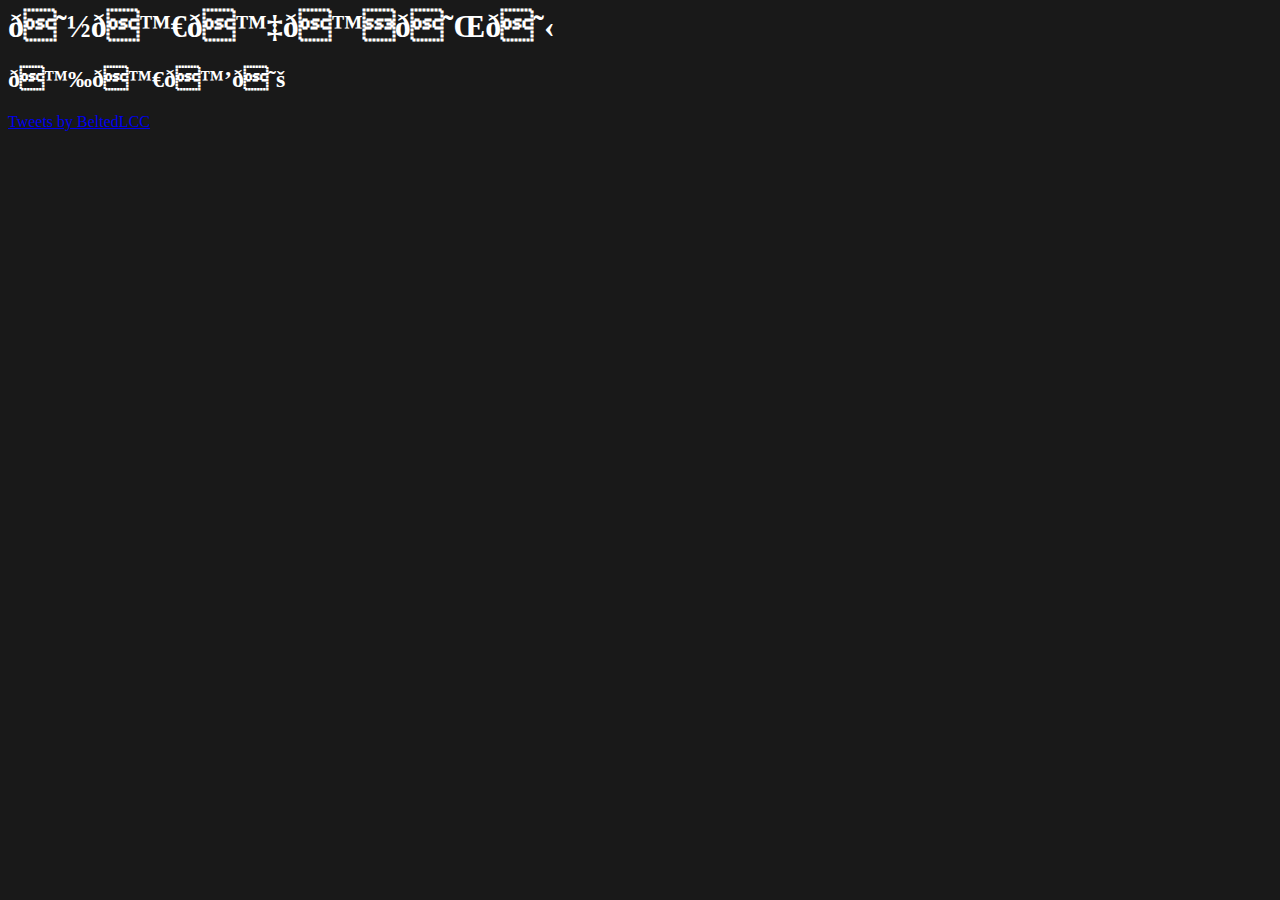
<file: home/News/index.html>
<html>
  <head>
    <title>Belted</title>
    <link href="css/style.css" rel="stylesheet" type="text/cxx">
  </head>
  <body>
    <body bgcolor="#191919" text="white">
    <h1>𝘽𝙀𝙇𝙏𝘌𝘋</h1>
    <h2>𝙉𝙀𝙒𝘚</h2>
      <a class="twitter-timeline" data-width="400" data-height="800" data-theme="dark" data-link-color="#AA00FF" href="https://twitter.com/BeltedLCC?ref_src=twsrc%5Etfw">Tweets by BeltedLCC</a> <script async src="https://platform.twitter.com/widgets.js" charset="utf-8"></script>
  </body>
</html>
</file>
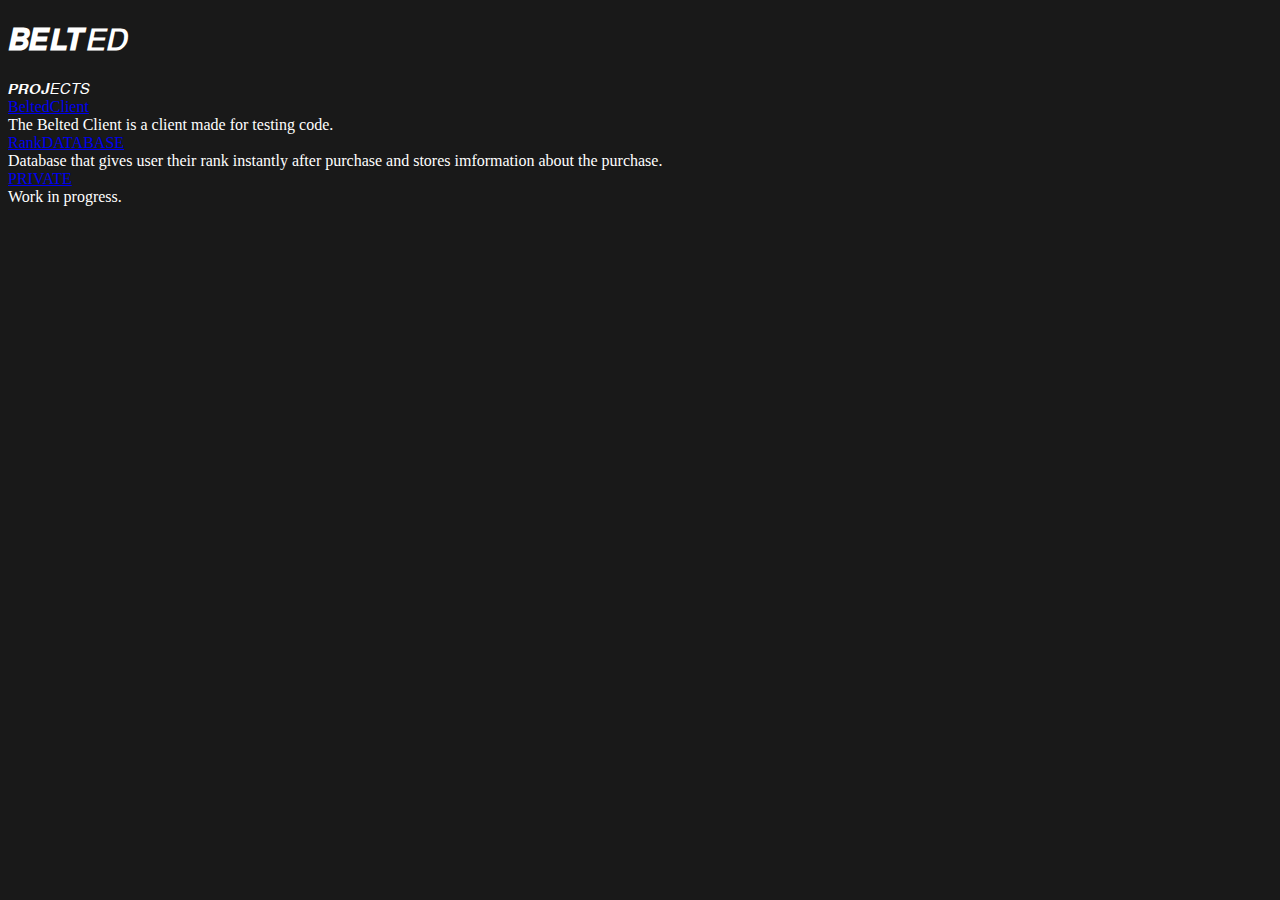
<file: home/Projects/index.html>
<!DOCTYPE html>
<html>
  <head>
    <title>Belted</title>
    <link href="style.css" rel="stylesheet" style="text/css">
  </head>
  <body bgcolor="#191919" text="white">
    <h1>𝘽𝙀𝙇𝙏𝘌𝘋</h1>
      <div class="container">
<div class="text-center title">
𝙋𝙍𝙊𝙅𝘌𝘊𝘛𝘚
</div>
<div class="proj-grid">
<div class="proj-grid-item">
<div>
<div class="proj-grid-title text-center"><a href="BeltedClient/index.html">BeltedClient</a></div>
The Belted Client is a client made for testing code.
</div>
</div>
<div class="proj-grid-item">
<div>
<div class="proj-grid-title text-center"><a href="RankDATABASE/index.html.">RankDATABASE</a></div>
Database that gives user their rank instantly after purchase and stores imformation about the purchase.
</div>
</div>
<div class="proj-grid-item">
<div>
<div class="proj-grid-title text-center"><a href="PRIVATE/index.html">PRIVATE</a></div>
Work in progress.
</div>
</div>
</div>
</div>
</file>
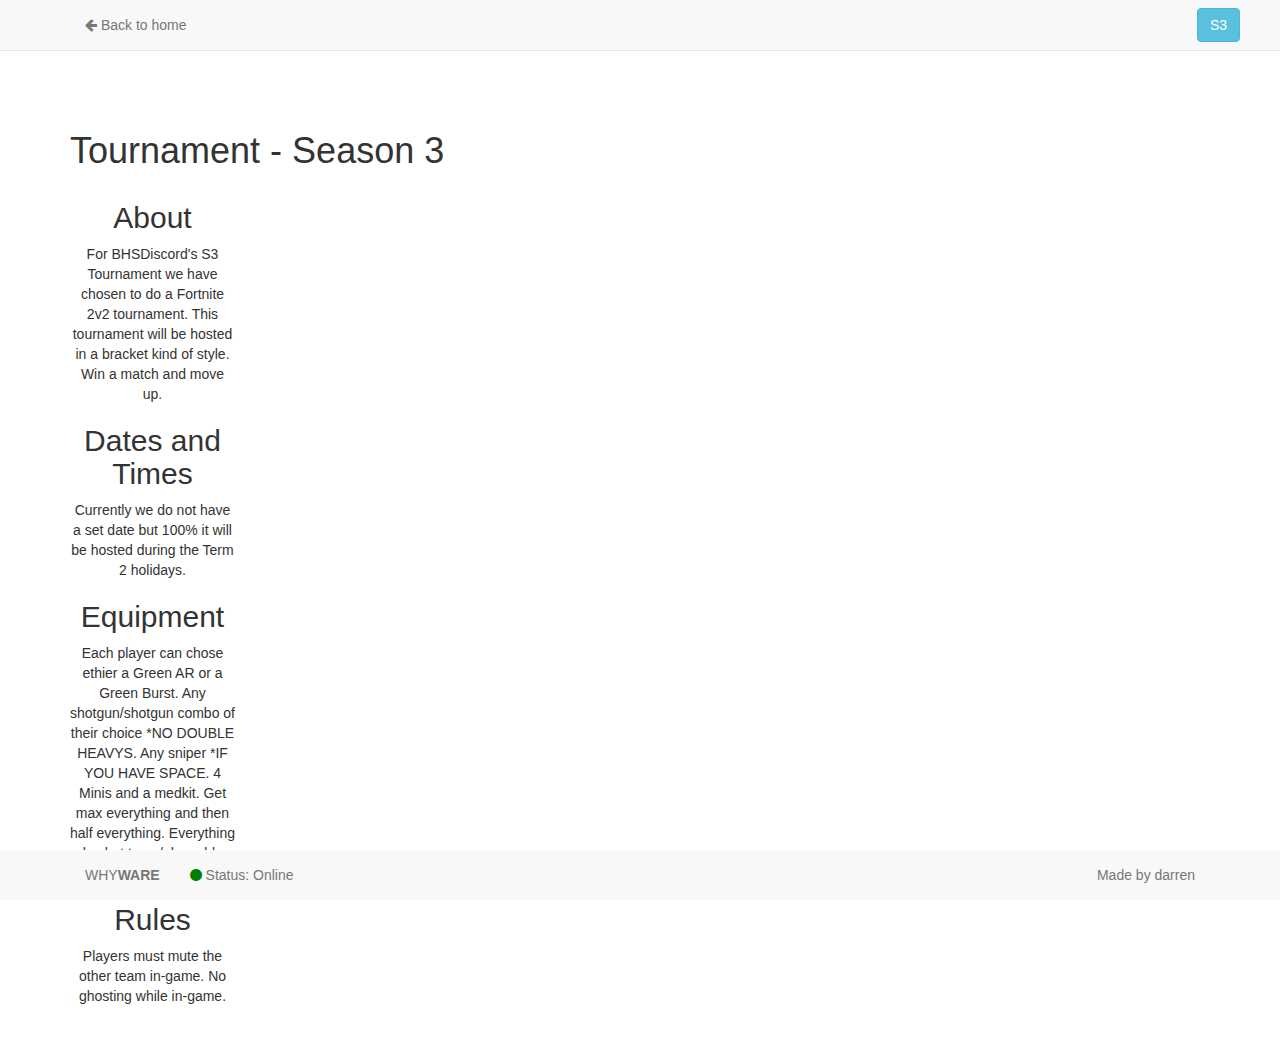
<file: home/Roster/index.html>
<!DOCTYPE html>
<html lang="en">

<head>
    <title>Whyware - Tournaments</title>

    <meta charset="utf-8">
    <meta http-equiv="X-UA-Compatible" content="IE=edge">
    <meta name="viewport" content="width=device-width, initial-scale=1">

    <link href="https://fonts.googleapis.com/css?family=Lato:100,300,400,700,900" rel="stylesheet" type="text/css">
    <link href="https://fonts.googleapis.com/css?family=Open+Sans:400,600,300,700" rel='stylesheet' type='text/css'>

    <link href="https://maxcdn.bootstrapcdn.com/bootstrap/3.3.4/css/bootstrap.min.css" rel="stylesheet">
    <link href="https://maxcdn.bootstrapcdn.com/font-awesome/4.3.0/css/font-awesome.min.css" rel="stylesheet">
</head>

<!-- Navbar Start -->

<body>
    <div class="navbar-wrapper">
            <div class="navbar navbar-default navbar-static-top" role="navigation">
                <div class="container">
                    <div class="navbar-collapse collapse">
                        <ul class="nav navbar-nav">
                            <li><a href="https://whyware.github.io/-/"><i class="fa fa-arrow-left"></i> Back to home</a>
                            </li>
                        </ul>
                        <ul class="nav navbar-nav navbar-right">
                            <a class="btn btn-info navbar-btn navbar-right hidden-sm hidden-xs">S3</a>
                        </ul>
                    </div>
                </div>
            </div>
    </div>
    <br>
    <br>

    <div id="staff" class="section">
        <div class="container">

                <!-- OWNER START -->
            <div class="staffRow" id="staffOwners">
                <h1>Tournament - Season 3</h1>
                <div class="row staffRowRow">
                    
    
        <div class="col-md-2">
        <center>
        <h2>About</h2><p>For BHSDiscord's S3 Tournament we have chosen to do a Fortnite 2v2 tournament.
		This tournament will be hosted in a bracket kind of style. Win a match and move up.</p>
        <h2>Dates and Times</h2><p>Currently we do not have a set date but 100% it will be hosted during the Term 2 holidays.</p>
	<h2>Equipment</h2><p>Each player can chose ethier a Green AR or a Green Burst. 
		Any shotgun/shotgun combo of their choice *NO DOUBLE HEAVYS. 
		Any sniper *IF YOU HAVE SPACE. 
		4 Minis and a medkit.
		Get max everything and then half everything. 
		Everything else but traps/placeables and forbidded.</p>
	<h2>Rules</h2><p>Players must mute the other team in-game. 
		No ghosting while in-game.</p></center>
        </a>
        </div>
    
    </div>
   </div>
    <div class="footer navbar-default navbar-fixed-bottom" style="margin-top: 500px;">
        <div id="footer-overlay"></div>
        <div class="container">
            <p class="navbar-text pull-left">WHY<strong>WARE</strong></p>
			<p class="navbar-text pull-right">Made by darren<strong></strong></p>
			<p class="navbar-text pull-center"><i class="fa fa-circle" style="color:green"></i>&nbsp;Status: Online <span class="bold">
	</div>
        </div>
    </div>
			</br>
                <!-- OWNER END -->
				
                 
        </div>
    </div>
	</br>

<script src="https://code.jquery.com/jquery-1.11.2.min.js" type="text/javascript">
</script>
<script src="https://maxcdn.bootstrapcdn.com/bootstrap/3.3.4/js/bootstrap.min.js" type="text/javascript">
</script>
</body>

</html>
</file>
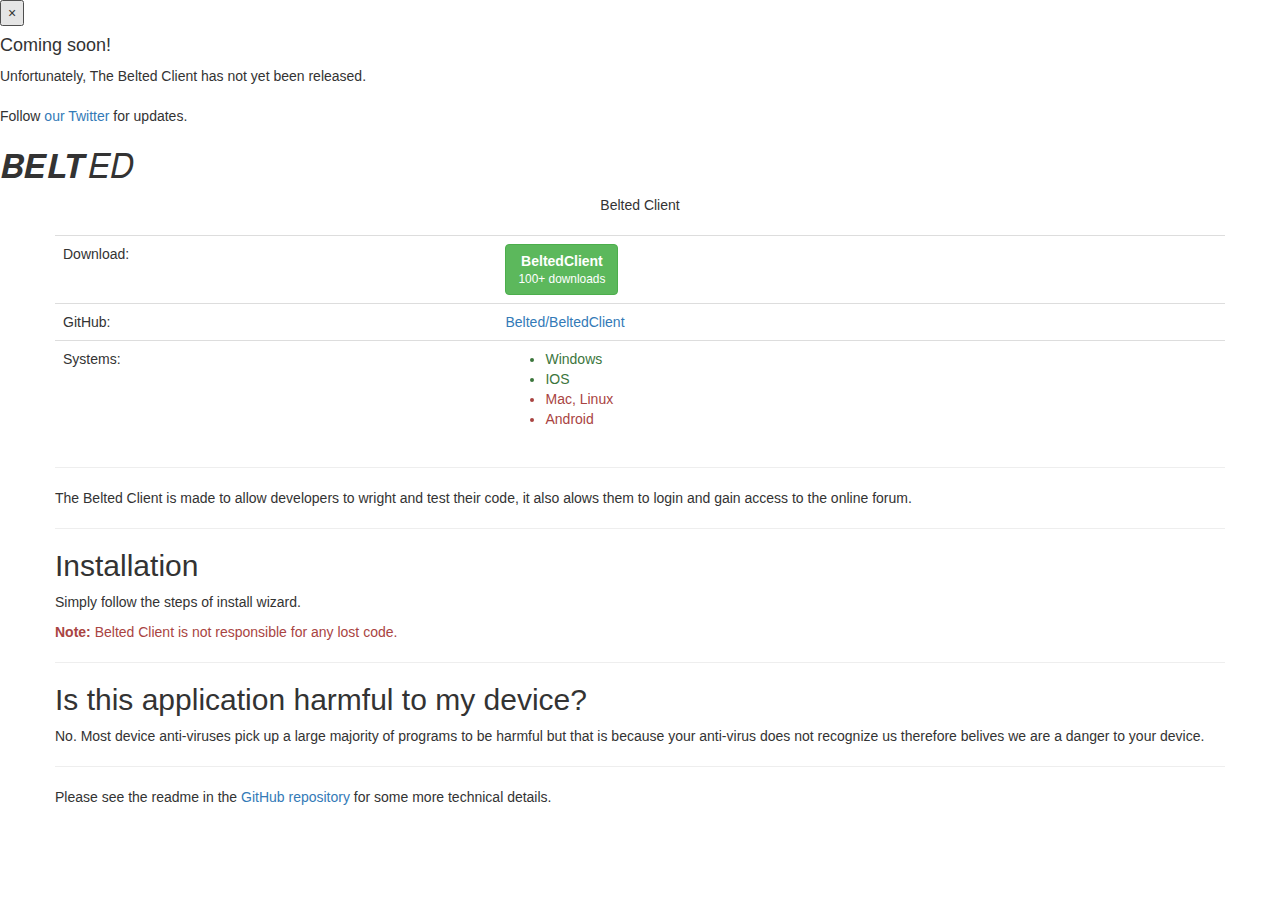
<file: home/Projects/BeltedClient/index.html>
<!DOCTYPE html>
<head>
  <title>Belted</title>
   <link href="style.css" rel="stylesheet" type="text/css">
</head>
<body>
  <body bgcolor="#191919" text="white">
    <div id="myModal" class="modal fade in" style="display: block;">
<div class="modal-dialog">
<div class="modal-content">
<div class="modal-header">
<button type="button" class="close" data-dismiss="modal" aria-hidden="true">×</button>
<h4 class="modal-title">Coming soon!</h4>
</div>
<div class="modal-body">
 <p>Unfortunately, The Belted Client has not yet been released. <br><br>Follow <a href="https://twitter.com/beltedlcc" target="_new">our Twitter</a> for updates.</p>
</div>
</div>
</div>
</div>
      <h1>𝘽𝙀𝙇𝙏𝘌𝘋</h1>
    <body data-gr-c-s-loaded="true">
<div class="bc-container">
<div class="container">
</div>
</div>
<div class="container">
<div class="text-center">
<div class="title">Belted Client</div>
</div>
<br>
<div class="row">
<div class="col-md-5 col-md-push-7 col-lg-4 col-lg-push-8 mods-sidebar-container">
<table class="table mods-sidebar">
<tbody><tr>
<td>Download:</td>
<td>
<a class="btn btn-success btn-subscribe-modal" href="mediafirelinkNOTE:DARRENHASNOTFINSIHEDCLIENTYETLOL">
<i class="fa fa-download"></i>
<b>BeltedClient</b>
<div class="small" data-download-count="unfished">100+ downloads</div>
</a>
</td>
</tr>
<tr>
<td>GitHub:</td>
<td>
<a href="https://github.com/Belted/BeltedClient">
Belted/BeltedClient
</a>
</td>
</tr>
<tr>
<td>Systems:</td>
<td>
<ul class="plain-list">
<li class="text-success">
<i class="fa fa-check fa-fw"></i> Windows
</li>
<li class="text-success">
<i class="fa fa-check fa-fw"></i> IOS
</li>
<li class="text-danger">
<i class="fa fa-times fa-fw"></i> Mac, Linux 
<i class="fa fa-question-circle text-muted" data-toggle="tooltip" title="" data-original-title="Not Supported"></i>
</li>
<li class="text-danger">
<i class="fa fa-times fa-fw"></i> Android
<i class="fa fa-question-circle text-muted" data-toggle="tooltip" title="Not Supported"></i>
</li>
</ul>
</td>
</tr>
</tbody></table>
</div>
<div class="col-md-7 col-md-pull-5 col-lg-8 col-lg-pull-4">
<hr class="hidden-md hidden-lg">
<p>
The Belted Client is made to allow developers to wright and test their code, it also alows them 
 to login and gain access to the online forum.
</p>
<hr>
<h2>Installation</h2>
<p>
Simply follow the steps of install wizard.
</p>
<p class="text-danger">
<i class="fa fa-warning"></i> <strong>Note:</strong> Belted Client is not responsible for any lost code.
</p>
<hr>
<h2>Is this application harmful to my device?</h2>
<p>
No. Most device anti-viruses pick up a large majority of programs to be harmful but that is
  because your anti-virus does not recognize us therefore belives we are a danger to your device.
</p>
<hr>
<p>
Please see the readme in the
<a href="https://github.com/Belted/BeltedClient">GitHub repository</a> for some more technical details.
</p>
</div>
  </html
</file>
<file: home/Projects/style.css>

</file>
<file: home/Projects/BeltedClient/style.css>
html {
    font-family: sans-serif;
    -webkit-text-size-adjust: 100%;
    -ms-text-size-adjust: 100%
}

body {
    margin: 0
}

article,aside,details,figcaption,figure,footer,header,hgroup,main,menu,nav,section,summary {
    display: block
}

audio,canvas,progress,video {
    display: inline-block;
    vertical-align: baseline
}

audio:not([controls]) {
    display: none;
    height: 0
}

[hidden],template {
    display: none
}

a {
    background-color: transparent
}

a:active,a:hover {
    outline: 0
}

abbr[title] {
    border-bottom: 1px dotted
}

b,strong {
    font-weight: bold
}

dfn {
    font-style: italic
}

h1 {
    margin: .67em 0;
    font-size: 2em
}

mark {
    color: #000;
    background: #ff0
}

small {
    font-size: 80%
}

sub,sup {
    position: relative;
    font-size: 75%;
    line-height: 0;
    vertical-align: baseline
}

sup {
    top: -.5em
}

sub {
    bottom: -.25em
}

img {
    border: 0
}

svg:not(:root) {
    overflow: hidden
}

figure {
    margin: 1em 40px
}

hr {
    height: 0;
    -webkit-box-sizing: content-box;
    -moz-box-sizing: content-box;
    box-sizing: content-box
}

pre {
    overflow: auto
}

code,kbd,pre,samp {
    font-family: monospace,monospace;
    font-size: 1em
}

button,input,optgroup,select,textarea {
    margin: 0;
    font: inherit;
    color: inherit
}

button {
    overflow: visible
}

button,select {
    text-transform: none
}

button,html input[type="button"],input[type="reset"],input[type="submit"] {
    -webkit-appearance: button;
    cursor: pointer
}

button[disabled],html input[disabled] {
    cursor: default
}

button::-moz-focus-inner,input::-moz-focus-inner {
    padding: 0;
    border: 0
}

input {
    line-height: normal
}

input[type="checkbox"],input[type="radio"] {
    -webkit-box-sizing: border-box;
    -moz-box-sizing: border-box;
    box-sizing: border-box;
    padding: 0
}

input[type="number"]::-webkit-inner-spin-button,input[type="number"]::-webkit-outer-spin-button {
    height: auto
}

input[type="search"] {
    -webkit-box-sizing: content-box;
    -moz-box-sizing: content-box;
    box-sizing: content-box;
    -webkit-appearance: textfield
}

input[type="search"]::-webkit-search-cancel-button,input[type="search"]::-webkit-search-decoration {
    -webkit-appearance: none
}

fieldset {
    padding: .35em .625em .75em;
    margin: 0 2px;
    border: 1px solid #c0c0c0
}

legend {
    padding: 0;
    border: 0
}

textarea {
    overflow: auto
}

optgroup {
    font-weight: bold
}

table {
    border-spacing: 0;
    border-collapse: collapse
}

td,th {
    padding: 0
}

@media print {
    *,*:before,*:after {
        color: #000!important;
        text-shadow: none!important;
        background: transparent!important;
        -webkit-box-shadow: none!important;
        box-shadow: none!important
    }

    a,a:visited {
        text-decoration: underline
    }

    a[href]:after {
        content: " (" attr(href) ")"
    }

    abbr[title]:after {
        content: " (" attr(title) ")"
    }

    a[href^="#"]:after,a[href^="javascript:"]:after {
        content: ""
    }

    pre,blockquote {
        border: 1px solid #999;
        page-break-inside: avoid
    }

    thead {
        display: table-header-group
    }

    tr,img {
        page-break-inside: avoid
    }

    img {
        max-width: 100%!important
    }

    p,h2,h3 {
        orphans: 3;
        widows: 3
    }

    h2,h3 {
        page-break-after: avoid
    }

    .navbar {
        display: none
    }

    .btn>.caret,.dropup>.btn>.caret {
        border-top-color: #000!important
    }

    .label {
        border: 1px solid #000
    }

    .table {
        border-collapse: collapse!important
    }

    .table td,.table th {
        background-color: #fff!important
    }

    .table-bordered th,.table-bordered td {
        border: 1px solid #ddd!important
    }
}

@font-face {
    font-family: 'Glyphicons Halflings';
    src: url("../fonts/glyphicons-halflings-regular.f4769f9bdb74.eot");
    src: url("../fonts/glyphicons-halflings-regular.f4769f9bdb74.eot?#iefix") format('embedded-opentype'),url("../fonts/glyphicons-halflings-regular.448c34a56d69.woff2") format('woff2'),url("../fonts/glyphicons-halflings-regular.fa2772327f55.woff") format('woff'),url("../fonts/glyphicons-halflings-regular.e18bbf611f2a.ttf") format('truetype'),url("../fonts/glyphicons-halflings-regular.89889688147b.svg#glyphicons_halflingsregular") format('svg')
}

* {
    -webkit-box-sizing: border-box;
    -moz-box-sizing: border-box;
    box-sizing: border-box
}

*:before,*:after {
    -webkit-box-sizing: border-box;
    -moz-box-sizing: border-box;
    box-sizing: border-box
}

html {
    font-size: 10px;
    -webkit-tap-highlight-color: rgba(0,0,0,0)
}

body {
    font-family: "Helvetica Neue",Helvetica,Arial,sans-serif;
    font-size: 14px;
    line-height: 1.42857143;
    color: #333;
    background-color: #fff
}

input,button,select,textarea {
    font-family: inherit;
    font-size: inherit;
    line-height: inherit
}

a {
    color: #337ab7;
    text-decoration: none
}

a:hover,a:focus {
    color: #23527c;
    text-decoration: underline
}

a:focus {
    outline: 5px auto -webkit-focus-ring-color;
    outline-offset: -2px
}

figure {
    margin: 0
}

img {
    vertical-align: middle
}

.img-responsive,.thumbnail>img,.thumbnail a>img,.carousel-inner>.item>img,.carousel-inner>.item>a>img {
    display: block;
    max-width: 100%;
    height: auto
}

.img-rounded {
    border-radius: 6px
}

.img-thumbnail {
    display: inline-block;
    max-width: 100%;
    height: auto;
    padding: 4px;
    line-height: 1.42857143;
    background-color: #fff;
    border: 1px solid #ddd;
    border-radius: 4px;
    -webkit-transition: all .2s ease-in-out;
    -o-transition: all .2s ease-in-out;
    transition: all .2s ease-in-out
}

.img-circle {
    border-radius: 50%
}

hr {
    margin-top: 20px;
    margin-bottom: 20px;
    border: 0;
    border-top: 1px solid #eee
}

.sr-only {
    position: absolute;
    width: 1px;
    height: 1px;
    padding: 0;
    margin: -1px;
    overflow: hidden;
    clip: rect(0,0,0,0);
    border: 0
}

.sr-only-focusable:active,.sr-only-focusable:focus {
    position: static;
    width: auto;
    height: auto;
    margin: 0;
    overflow: visible;
    clip: auto
}

[role="button"] {
    cursor: pointer
}

h1,h2,h3,h4,h5,h6,.h1,.h2,.h3,.h4,.h5,.h6 {
    font-family: inherit;
    font-weight: 500;
    line-height: 1.1;
    color: inherit
}

h1 small,h2 small,h3 small,h4 small,h5 small,h6 small,.h1 small,.h2 small,.h3 small,.h4 small,.h5 small,.h6 small,h1 .small,h2 .small,h3 .small,h4 .small,h5 .small,h6 .small,.h1 .small,.h2 .small,.h3 .small,.h4 .small,.h5 .small,.h6 .small {
    font-weight: normal;
    line-height: 1;
    color: #777
}

h1,.h1,h2,.h2,h3,.h3 {
    margin-top: 20px;
    margin-bottom: 10px
}

h1 small,.h1 small,h2 small,.h2 small,h3 small,.h3 small,h1 .small,.h1 .small,h2 .small,.h2 .small,h3 .small,.h3 .small {
    font-size: 65%
}

h4,.h4,h5,.h5,h6,.h6 {
    margin-top: 10px;
    margin-bottom: 10px
}

h4 small,.h4 small,h5 small,.h5 small,h6 small,.h6 small,h4 .small,.h4 .small,h5 .small,.h5 .small,h6 .small,.h6 .small {
    font-size: 75%
}

h1,.h1 {
    font-size: 36px
}

h2,.h2 {
    font-size: 30px
}

h3,.h3 {
    font-size: 24px
}

h4,.h4 {
    font-size: 18px
}

h5,.h5 {
    font-size: 14px
}

h6,.h6 {
    font-size: 12px
}

p {
    margin: 0 0 10px
}

.lead {
    margin-bottom: 20px;
    font-size: 16px;
    font-weight: 300;
    line-height: 1.4
}

@media(min-width: 768px) {
    .lead {
        font-size:21px
    }
}

small,.small {
    font-size: 85%
}

mark,.mark {
    padding: .2em;
    background-color: #fcf8e3
}

.text-left {
    text-align: left
}

.text-right {
    text-align: right
}

.text-center {
    text-align: center
}

.text-justify {
    text-align: justify
}

.text-nowrap {
    white-space: nowrap
}

.text-lowercase {
    text-transform: lowercase
}

.text-uppercase {
    text-transform: uppercase
}

.text-capitalize {
    text-transform: capitalize
}

.text-muted {
    color: #777
}

.text-primary {
    color: #337ab7
}

a.text-primary:hover,a.text-primary:focus {
    color: #286090
}

.text-success {
    color: #3c763d
}

a.text-success:hover,a.text-success:focus {
    color: #2b542c
}

.text-info {
    color: #31708f
}

a.text-info:hover,a.text-info:focus {
    color: #245269
}

.text-warning {
    color: #8a6d3b
}

a.text-warning:hover,a.text-warning:focus {
    color: #66512c
}

.text-danger {
    color: #a94442
}

a.text-danger:hover,a.text-danger:focus {
    color: #843534
}

.bg-primary {
    color: #fff;
    background-color: #337ab7
}

a.bg-primary:hover,a.bg-primary:focus {
    background-color: #286090
}

.bg-success {
    background-color: #dff0d8
}

a.bg-success:hover,a.bg-success:focus {
    background-color: #c1e2b3
}

.bg-info {
    background-color: #d9edf7
}

a.bg-info:hover,a.bg-info:focus {
    background-color: #afd9ee
}

.bg-warning {
    background-color: #fcf8e3
}

a.bg-warning:hover,a.bg-warning:focus {
    background-color: #f7ecb5
}

.bg-danger {
    background-color: #f2dede
}

a.bg-danger:hover,a.bg-danger:focus {
    background-color: #e4b9b9
}

.page-header {
    padding-bottom: 9px;
    margin: 40px 0 20px;
    border-bottom: 1px solid #eee
}

ul,ol {
    margin-top: 0;
    margin-bottom: 10px
}

ul ul,ol ul,ul ol,ol ol {
    margin-bottom: 0
}

.list-unstyled {
    padding-left: 0;
    list-style: none
}

.list-inline {
    padding-left: 0;
    margin-left: -5px;
    list-style: none
}

.list-inline>li {
    display: inline-block;
    padding-right: 5px;
    padding-left: 5px
}

dl {
    margin-top: 0;
    margin-bottom: 20px
}

dt,dd {
    line-height: 1.42857143
}

dt {
    font-weight: bold
}

dd {
    margin-left: 0
}

@media(min-width: 768px) {
    .dl-horizontal dt {
        float:left;
        width: 160px;
        overflow: hidden;
        clear: left;
        text-align: right;
        text-overflow: ellipsis;
        white-space: nowrap
    }

    .dl-horizontal dd {
        margin-left: 180px
    }
}

abbr[title],abbr[data-original-title] {
    cursor: help;
    border-bottom: 1px dotted #777
}

.initialism {
    font-size: 90%;
    text-transform: uppercase
}

blockquote {
    padding: 10px 20px;
    margin: 0 0 20px;
    font-size: 17.5px;
    border-left: 5px solid #eee
}

blockquote p:last-child,blockquote ul:last-child,blockquote ol:last-child {
    margin-bottom: 0
}

blockquote footer,blockquote small,blockquote .small {
    display: block;
    font-size: 80%;
    line-height: 1.42857143;
    color: #777
}

blockquote footer:before,blockquote small:before,blockquote .small:before {
    content: '\2014 \00A0'
}

.blockquote-reverse,blockquote.pull-right {
    padding-right: 15px;
    padding-left: 0;
    text-align: right;
    border-right: 5px solid #eee;
    border-left: 0
}

.blockquote-reverse footer:before,blockquote.pull-right footer:before,.blockquote-reverse small:before,blockquote.pull-right small:before,.blockquote-reverse .small:before,blockquote.pull-right .small:before {
    content: ''
}

.blockquote-reverse footer:after,blockquote.pull-right footer:after,.blockquote-reverse small:after,blockquote.pull-right small:after,.blockquote-reverse .small:after,blockquote.pull-right .small:after {
    content: '\00A0 \2014'
}

address {
    margin-bottom: 20px;
    font-style: normal;
    line-height: 1.42857143
}

code,kbd,pre,samp {
    font-family: Menlo,Monaco,Consolas,"Courier New",monospace
}

code {
    padding: 2px 4px;
    font-size: 90%;
    color: #c7254e;
    background-color: #f9f2f4;
    border-radius: 4px
}

kbd {
    padding: 2px 4px;
    font-size: 90%;
    color: #fff;
    background-color: #333;
    border-radius: 3px;
    -webkit-box-shadow: inset 0 -1px 0 rgba(0,0,0,.25);
    box-shadow: inset 0 -1px 0 rgba(0,0,0,.25)
}

kbd kbd {
    padding: 0;
    font-size: 100%;
    font-weight: bold;
    -webkit-box-shadow: none;
    box-shadow: none
}

pre {
    display: block;
    padding: 9.5px;
    margin: 0 0 10px;
    font-size: 13px;
    line-height: 1.42857143;
    color: #333;
    word-break: break-all;
    word-wrap: break-word;
    background-color: #f5f5f5;
    border: 1px solid #ccc;
    border-radius: 4px
}

pre code {
    padding: 0;
    font-size: inherit;
    color: inherit;
    white-space: pre-wrap;
    background-color: transparent;
    border-radius: 0
}

.pre-scrollable {
    max-height: 340px;
    overflow-y: scroll
}

.container {
    padding-right: 15px;
    padding-left: 15px;
    margin-right: auto;
    margin-left: auto
}

@media(min-width: 768px) {
    .container {
        width:750px
    }
}

@media(min-width: 992px) {
    .container {
        width:970px
    }
}

@media(min-width: 1200px) {
    .container {
        width:1170px
    }
}

.container-fluid {
    padding-right: 15px;
    padding-left: 15px;
    margin-right: auto;
    margin-left: auto
}

.row {
    margin-right: -15px;
    margin-left: -15px
}

table {
    background-color: transparent
}

caption {
    padding-top: 8px;
    padding-bottom: 8px;
    color: #777;
    text-align: left
}

th {
    text-align: left
}

.table {
    width: 100%;
    max-width: 100%;
    margin-bottom: 20px
}

.table>thead>tr>th,.table>tbody>tr>th,.table>tfoot>tr>th,.table>thead>tr>td,.table>tbody>tr>td,.table>tfoot>tr>td {
    padding: 8px;
    line-height: 1.42857143;
    vertical-align: top;
    border-top: 1px solid #ddd
}

.table>thead>tr>th {
    vertical-align: bottom;
    border-bottom: 2px solid #ddd
}

.table>caption+thead>tr:first-child>th,.table>colgroup+thead>tr:first-child>th,.table>thead:first-child>tr:first-child>th,.table>caption+thead>tr:first-child>td,.table>colgroup+thead>tr:first-child>td,.table>thead:first-child>tr:first-child>td {
    border-top: 0
}

.table>tbody+tbody {
    border-top: 2px solid #ddd
}

.table .table {
    background-color: #fff
}

.table-condensed>thead>tr>th,.table-condensed>tbody>tr>th,.table-condensed>tfoot>tr>th,.table-condensed>thead>tr>td,.table-condensed>tbody>tr>td,.table-condensed>tfoot>tr>td {
    padding: 5px
}

.table-bordered {
    border: 1px solid #ddd
}

.table-bordered>thead>tr>th,.table-bordered>tbody>tr>th,.table-bordered>tfoot>tr>th,.table-bordered>thead>tr>td,.table-bordered>tbody>tr>td,.table-bordered>tfoot>tr>td {
    border: 1px solid #ddd
}

.table-bordered>thead>tr>th,.table-bordered>thead>tr>td {
    border-bottom-width: 2px
}

.table-striped>tbody>tr:nth-of-type(odd) {
    background-color: #f9f9f9
}

.table-hover>tbody>tr:hover {
    background-color: #f5f5f5
}

table col[class*="col-"] {
    position: static;
    display: table-column;
    float: none
}

table td[class*="col-"],table th[class*="col-"] {
    position: static;
    display: table-cell;
    float: none
}

.table>thead>tr>td.active,.table>tbody>tr>td.active,.table>tfoot>tr>td.active,.table>thead>tr>th.active,.table>tbody>tr>th.active,.table>tfoot>tr>th.active,.table>thead>tr.active>td,.table>tbody>tr.active>td,.table>tfoot>tr.active>td,.table>thead>tr.active>th,.table>tbody>tr.active>th,.table>tfoot>tr.active>th {
    background-color: #f5f5f5
}

.table-hover>tbody>tr>td.active:hover,.table-hover>tbody>tr>th.active:hover,.table-hover>tbody>tr.active:hover>td,.table-hover>tbody>tr:hover>.active,.table-hover>tbody>tr.active:hover>th {
    background-color: #e8e8e8
}

.table>thead>tr>td.success,.table>tbody>tr>td.success,.table>tfoot>tr>td.success,.table>thead>tr>th.success,.table>tbody>tr>th.success,.table>tfoot>tr>th.success,.table>thead>tr.success>td,.table>tbody>tr.success>td,.table>tfoot>tr.success>td,.table>thead>tr.success>th,.table>tbody>tr.success>th,.table>tfoot>tr.success>th {
    background-color: #dff0d8
}

.table-hover>tbody>tr>td.success:hover,.table-hover>tbody>tr>th.success:hover,.table-hover>tbody>tr.success:hover>td,.table-hover>tbody>tr:hover>.success,.table-hover>tbody>tr.success:hover>th {
    background-color: #d0e9c6
}

.table>thead>tr>td.info,.table>tbody>tr>td.info,.table>tfoot>tr>td.info,.table>thead>tr>th.info,.table>tbody>tr>th.info,.table>tfoot>tr>th.info,.table>thead>tr.info>td,.table>tbody>tr.info>td,.table>tfoot>tr.info>td,.table>thead>tr.info>th,.table>tbody>tr.info>th,.table>tfoot>tr.info>th {
    background-color: #d9edf7
}

.table-hover>tbody>tr>td.info:hover,.table-hover>tbody>tr>th.info:hover,.table-hover>tbody>tr.info:hover>td,.table-hover>tbody>tr:hover>.info,.table-hover>tbody>tr.info:hover>th {
    background-color: #c4e3f3
}

.table>thead>tr>td.warning,.table>tbody>tr>td.warning,.table>tfoot>tr>td.warning,.table>thead>tr>th.warning,.table>tbody>tr>th.warning,.table>tfoot>tr>th.warning,.table>thead>tr.warning>td,.table>tbody>tr.warning>td,.table>tfoot>tr.warning>td,.table>thead>tr.warning>th,.table>tbody>tr.warning>th,.table>tfoot>tr.warning>th {
    background-color: #fcf8e3
}

.table-hover>tbody>tr>td.warning:hover,.table-hover>tbody>tr>th.warning:hover,.table-hover>tbody>tr.warning:hover>td,.table-hover>tbody>tr:hover>.warning,.table-hover>tbody>tr.warning:hover>th {
    background-color: #faf2cc
}

.table>thead>tr>td.danger,.table>tbody>tr>td.danger,.table>tfoot>tr>td.danger,.table>thead>tr>th.danger,.table>tbody>tr>th.danger,.table>tfoot>tr>th.danger,.table>thead>tr.danger>td,.table>tbody>tr.danger>td,.table>tfoot>tr.danger>td,.table>thead>tr.danger>th,.table>tbody>tr.danger>th,.table>tfoot>tr.danger>th {
    background-color: #f2dede
}

.table-hover>tbody>tr>td.danger:hover,.table-hover>tbody>tr>th.danger:hover,.table-hover>tbody>tr.danger:hover>td,.table-hover>tbody>tr:hover>.danger,.table-hover>tbody>tr.danger:hover>th {
    background-color: #ebcccc
}

.table-responsive {
    min-height: .01%;
    overflow-x: auto
}

@media screen and (max-width: 767px) {
    .table-responsive {
        width:100%;
        margin-bottom: 15px;
        overflow-y: hidden;
        -ms-overflow-style: -ms-autohiding-scrollbar;
        border: 1px solid #ddd
    }

    .table-responsive>.table {
        margin-bottom: 0
    }

    .table-responsive>.table>thead>tr>th,.table-responsive>.table>tbody>tr>th,.table-responsive>.table>tfoot>tr>th,.table-responsive>.table>thead>tr>td,.table-responsive>.table>tbody>tr>td,.table-responsive>.table>tfoot>tr>td {
        white-space: nowrap
    }

    .table-responsive>.table-bordered {
        border: 0
    }

    .table-responsive>.table-bordered>thead>tr>th:first-child,.table-responsive>.table-bordered>tbody>tr>th:first-child,.table-responsive>.table-bordered>tfoot>tr>th:first-child,.table-responsive>.table-bordered>thead>tr>td:first-child,.table-responsive>.table-bordered>tbody>tr>td:first-child,.table-responsive>.table-bordered>tfoot>tr>td:first-child {
        border-left: 0
    }

    .table-responsive>.table-bordered>thead>tr>th:last-child,.table-responsive>.table-bordered>tbody>tr>th:last-child,.table-responsive>.table-bordered>tfoot>tr>th:last-child,.table-responsive>.table-bordered>thead>tr>td:last-child,.table-responsive>.table-bordered>tbody>tr>td:last-child,.table-responsive>.table-bordered>tfoot>tr>td:last-child {
        border-right: 0
    }

    .table-responsive>.table-bordered>tbody>tr:last-child>th,.table-responsive>.table-bordered>tfoot>tr:last-child>th,.table-responsive>.table-bordered>tbody>tr:last-child>td,.table-responsive>.table-bordered>tfoot>tr:last-child>td {
        border-bottom: 0
    }
}

fieldset {
    min-width: 0;
    padding: 0;
    margin: 0;
    border: 0
}

legend {
    display: block;
    width: 100%;
    padding: 0;
    margin-bottom: 20px;
    font-size: 21px;
    line-height: inherit;
    color: #333;
    border: 0;
    border-bottom: 1px solid #e5e5e5
}

label {
    display: inline-block;
    max-width: 100%;
    margin-bottom: 5px;
    font-weight: bold
}

input[type="search"] {
    -webkit-box-sizing: border-box;
    -moz-box-sizing: border-box;
    box-sizing: border-box
}

input[type="radio"],input[type="checkbox"] {
    margin: 4px 0 0;
    margin-top: 1px \9;
    line-height: normal
}

input[type="file"] {
    display: block
}

input[type="range"] {
    display: block;
    width: 100%
}

select[multiple],select[size] {
    height: auto
}

input[type="file"]:focus,input[type="radio"]:focus,input[type="checkbox"]:focus {
    outline: 5px auto -webkit-focus-ring-color;
    outline-offset: -2px
}

output {
    display: block;
    padding-top: 7px;
    font-size: 14px;
    line-height: 1.42857143;
    color: #555
}

.form-control {
    display: block;
    width: 100%;
    height: 34px;
    padding: 6px 12px;
    font-size: 14px;
    line-height: 1.42857143;
    color: #555;
    background-color: #fff;
    background-image: none;
    border: 1px solid #ccc;
    border-radius: 4px;
    -webkit-box-shadow: inset 0 1px 1px rgba(0,0,0,.075);
    box-shadow: inset 0 1px 1px rgba(0,0,0,.075);
    -webkit-transition: border-color ease-in-out .15s,-webkit-box-shadow ease-in-out .15s;
    -o-transition: border-color ease-in-out .15s,box-shadow ease-in-out .15s;
    transition: border-color ease-in-out .15s,box-shadow ease-in-out .15s
}

.form-control:focus {
    border-color: #66afe9;
    outline: 0;
    -webkit-box-shadow: inset 0 1px 1px rgba(0,0,0,.075),0 0 8px rgba(102,175,233,.6);
    box-shadow: inset 0 1px 1px rgba(0,0,0,.075),0 0 8px rgba(102,175,233,.6)
}

.form-control::-moz-placeholder {
    color: #999;
    opacity: 1
}

.form-control:-ms-input-placeholder {
    color: #999
}

.form-control::-webkit-input-placeholder {
    color: #999
}

.form-control::-ms-expand {
    background-color: transparent;
    border: 0
}

.form-control[disabled],.form-control[readonly],fieldset[disabled] .form-control {
    background-color: #eee;
    opacity: 1
}

.form-control[disabled],fieldset[disabled] .form-control {
    cursor: not-allowed
}

textarea.form-control {
    height: auto
}

input[type="search"] {
    -webkit-appearance: none
}

@media screen and (-webkit-min-device-pixel-ratio: 0) {
    input[type="date"].form-control,input[type="time"].form-control,input[type="datetime-local"].form-control,input[type="month"].form-control {
        line-height:34px
    }

    input[type="date"].input-sm,input[type="time"].input-sm,input[type="datetime-local"].input-sm,input[type="month"].input-sm,.input-group-sm input[type="date"],.input-group-sm input[type="time"],.input-group-sm input[type="datetime-local"],.input-group-sm input[type="month"] {
        line-height: 30px
    }

    input[type="date"].input-lg,input[type="time"].input-lg,input[type="datetime-local"].input-lg,input[type="month"].input-lg,.input-group-lg input[type="date"],.input-group-lg input[type="time"],.input-group-lg input[type="datetime-local"],.input-group-lg input[type="month"] {
        line-height: 46px
    }
}

.form-group {
    margin-bottom: 15px
}

.radio,.checkbox {
    position: relative;
    display: block;
    margin-top: 10px;
    margin-bottom: 10px
}

.radio label,.checkbox label {
    min-height: 20px;
    padding-left: 20px;
    margin-bottom: 0;
    font-weight: normal;
    cursor: pointer
}

.radio input[type="radio"],.radio-inline input[type="radio"],.checkbox input[type="checkbox"],.checkbox-inline input[type="checkbox"] {
    position: absolute;
    margin-top: 4px \9;
    margin-left: -20px
}

.radio+.radio,.checkbox+.checkbox {
    margin-top: -5px
}

.radio-inline,.checkbox-inline {
    position: relative;
    display: inline-block;
    padding-left: 20px;
    margin-bottom: 0;
    font-weight: normal;
    vertical-align: middle;
    cursor: pointer
}

.radio-inline+.radio-inline,.checkbox-inline+.checkbox-inline {
    margin-top: 0;
    margin-left: 10px
}

input[type="radio"][disabled],input[type="checkbox"][disabled],input[type="radio"].disabled,input[type="checkbox"].disabled,fieldset[disabled] input[type="radio"],fieldset[disabled] input[type="checkbox"] {
    cursor: not-allowed
}

.radio-inline.disabled,.checkbox-inline.disabled,fieldset[disabled] .radio-inline,fieldset[disabled] .checkbox-inline {
    cursor: not-allowed
}

.radio.disabled label,.checkbox.disabled label,fieldset[disabled] .radio label,fieldset[disabled] .checkbox label {
    cursor: not-allowed
}

.form-control-static {
    min-height: 34px;
    padding-top: 7px;
    padding-bottom: 7px;
    margin-bottom: 0
}

.form-control-static.input-lg,.form-control-static.input-sm {
    padding-right: 0;
    padding-left: 0
}

.input-sm {
    height: 30px;
    padding: 5px 10px;
    font-size: 12px;
    line-height: 1.5;
    border-radius: 3px
}

select.input-sm {
    height: 30px;
    line-height: 30px
}

textarea.input-sm,select[multiple].input-sm {
    height: auto
}

.form-group-sm .form-control {
    height: 30px;
    padding: 5px 10px;
    font-size: 12px;
    line-height: 1.5;
    border-radius: 3px
}

.form-group-sm select.form-control {
    height: 30px;
    line-height: 30px
}

.form-group-sm textarea.form-control,.form-group-sm select[multiple].form-control {
    height: auto
}

.form-group-sm .form-control-static {
    height: 30px;
    min-height: 32px;
    padding: 6px 10px;
    font-size: 12px;
    line-height: 1.5
}

.input-lg {
    height: 46px;
    padding: 10px 16px;
    font-size: 18px;
    line-height: 1.3333333;
    border-radius: 6px
}

select.input-lg {
    height: 46px;
    line-height: 46px
}

textarea.input-lg,select[multiple].input-lg {
    height: auto
}

.form-group-lg .form-control {
    height: 46px;
    padding: 10px 16px;
    font-size: 18px;
    line-height: 1.3333333;
    border-radius: 6px
}

.form-group-lg select.form-control {
    height: 46px;
    line-height: 46px
}

.form-group-lg textarea.form-control,.form-group-lg select[multiple].form-control {
    height: auto
}

.form-group-lg .form-control-static {
    height: 46px;
    min-height: 38px;
    padding: 11px 16px;
    font-size: 18px;
    line-height: 1.3333333
}

.has-feedback {
    position: relative
}

.has-feedback .form-control {
    padding-right: 42.5px
}

.form-control-feedback {
    position: absolute;
    top: 0;
    right: 0;
    z-index: 2;
    display: block;
    width: 34px;
    height: 34px;
    line-height: 34px;
    text-align: center;
    pointer-events: none
}

.input-lg+.form-control-feedback,.input-group-lg+.form-control-feedback,.form-group-lg .form-control+.form-control-feedback {
    width: 46px;
    height: 46px;
    line-height: 46px
}

.input-sm+.form-control-feedback,.input-group-sm+.form-control-feedback,.form-group-sm .form-control+.form-control-feedback {
    width: 30px;
    height: 30px;
    line-height: 30px
}

.has-success .help-block,.has-success .control-label,.has-success .radio,.has-success .checkbox,.has-success .radio-inline,.has-success .checkbox-inline,.has-success.radio label,.has-success.checkbox label,.has-success.radio-inline label,.has-success.checkbox-inline label {
    color: #3c763d
}

.has-success .form-control {
    border-color: #3c763d;
    -webkit-box-shadow: inset 0 1px 1px rgba(0,0,0,.075);
    box-shadow: inset 0 1px 1px rgba(0,0,0,.075)
}

.has-success .form-control:focus {
    border-color: #2b542c;
    -webkit-box-shadow: inset 0 1px 1px rgba(0,0,0,.075),0 0 6px #67b168;
    box-shadow: inset 0 1px 1px rgba(0,0,0,.075),0 0 6px #67b168
}

.has-success .input-group-addon {
    color: #3c763d;
    background-color: #dff0d8;
    border-color: #3c763d
}

.has-success .form-control-feedback {
    color: #3c763d
}

.has-warning .help-block,.has-warning .control-label,.has-warning .radio,.has-warning .checkbox,.has-warning .radio-inline,.has-warning .checkbox-inline,.has-warning.radio label,.has-warning.checkbox label,.has-warning.radio-inline label,.has-warning.checkbox-inline label {
    color: #8a6d3b
}

.has-warning .form-control {
    border-color: #8a6d3b;
    -webkit-box-shadow: inset 0 1px 1px rgba(0,0,0,.075);
    box-shadow: inset 0 1px 1px rgba(0,0,0,.075)
}

.has-warning .form-control:focus {
    border-color: #66512c;
    -webkit-box-shadow: inset 0 1px 1px rgba(0,0,0,.075),0 0 6px #c0a16b;
    box-shadow: inset 0 1px 1px rgba(0,0,0,.075),0 0 6px #c0a16b
}

.has-warning .input-group-addon {
    color: #8a6d3b;
    background-color: #fcf8e3;
    border-color: #8a6d3b
}

.has-warning .form-control-feedback {
    color: #8a6d3b
}

.has-error .help-block,.has-error .control-label,.has-error .radio,.has-error .checkbox,.has-error .radio-inline,.has-error .checkbox-inline,.has-error.radio label,.has-error.checkbox label,.has-error.radio-inline label,.has-error.checkbox-inline label {
    color: #a94442
}

.has-error .form-control {
    border-color: #a94442;
    -webkit-box-shadow: inset 0 1px 1px rgba(0,0,0,.075);
    box-shadow: inset 0 1px 1px rgba(0,0,0,.075)
}

.has-error .form-control:focus {
    border-color: #843534;
    -webkit-box-shadow: inset 0 1px 1px rgba(0,0,0,.075),0 0 6px #ce8483;
    box-shadow: inset 0 1px 1px rgba(0,0,0,.075),0 0 6px #ce8483
}

.has-error .input-group-addon {
    color: #a94442;
    background-color: #f2dede;
    border-color: #a94442
}

.has-error .form-control-feedback {
    color: #a94442
}

.has-feedback label ~ .form-control-feedback {
    top: 25px
}

.has-feedback label.sr-only ~ .form-control-feedback {
    top: 0
}

.help-block {
    display: block;
    margin-top: 5px;
    margin-bottom: 10px;
    color: #737373
}

@media(min-width: 768px) {
    .form-inline .form-group {
        display:inline-block;
        margin-bottom: 0;
        vertical-align: middle
    }

    .form-inline .form-control {
        display: inline-block;
        width: auto;
        vertical-align: middle
    }

    .form-inline .form-control-static {
        display: inline-block
    }

    .form-inline .input-group {
        display: inline-table;
        vertical-align: middle
    }

    .form-inline .input-group .input-group-addon,.form-inline .input-group .input-group-btn,.form-inline .input-group .form-control {
        width: auto
    }

    .form-inline .input-group>.form-control {
        width: 100%
    }

    .form-inline .control-label {
        margin-bottom: 0;
        vertical-align: middle
    }

    .form-inline .radio,.form-inline .checkbox {
        display: inline-block;
        margin-top: 0;
        margin-bottom: 0;
        vertical-align: middle
    }

    .form-inline .radio label,.form-inline .checkbox label {
        padding-left: 0
    }

    .form-inline .radio input[type="radio"],.form-inline .checkbox input[type="checkbox"] {
        position: relative;
        margin-left: 0
    }

    .form-inline .has-feedback .form-control-feedback {
        top: 0
    }
}

.form-horizontal .radio,.form-horizontal .checkbox,.form-horizontal .radio-inline,.form-horizontal .checkbox-inline {
    padding-top: 7px;
    margin-top: 0;
    margin-bottom: 0
}

.form-horizontal .radio,.form-horizontal .checkbox {
    min-height: 27px
}

.form-horizontal .form-group {
    margin-right: -15px;
    margin-left: -15px
}

@media(min-width: 768px) {
    .form-horizontal .control-label {
        padding-top:7px;
        margin-bottom: 0;
        text-align: right
    }
}

.form-horizontal .has-feedback .form-control-feedback {
    right: 15px
}

@media(min-width: 768px) {
    .form-horizontal .form-group-lg .control-label {
        padding-top:11px;
        font-size: 18px
    }
}

@media(min-width: 768px) {
    .form-horizontal .form-group-sm .control-label {
        padding-top:6px;
        font-size: 12px
    }
}

.btn {
    display: inline-block;
    padding: 6px 12px;
    margin-bottom: 0;
    font-size: 14px;
    font-weight: normal;
    line-height: 1.42857143;
    text-align: center;
    white-space: nowrap;
    vertical-align: middle;
    -ms-touch-action: manipulation;
    touch-action: manipulation;
    cursor: pointer;
    -webkit-user-select: none;
    -moz-user-select: none;
    -ms-user-select: none;
    user-select: none;
    background-image: none;
    border: 1px solid transparent;
    border-radius: 4px
}

.btn:focus,.btn:active:focus,.btn.active:focus,.btn.focus,.btn:active.focus,.btn.active.focus {
    outline: 5px auto -webkit-focus-ring-color;
    outline-offset: -2px
}

.btn:hover,.btn:focus,.btn.focus {
    color: #333;
    text-decoration: none
}

.btn:active,.btn.active {
    background-image: none;
    outline: 0;
    -webkit-box-shadow: inset 0 3px 5px rgba(0,0,0,.125);
    box-shadow: inset 0 3px 5px rgba(0,0,0,.125)
}

.btn.disabled,.btn[disabled],fieldset[disabled] .btn {
    cursor: not-allowed;
    filter: alpha(opacity=65);
    -webkit-box-shadow: none;
    box-shadow: none;
    opacity: .65
}

a.btn.disabled,fieldset[disabled] a.btn {
    pointer-events: none
}

.btn-default {
    color: #333;
    background-color: #fff;
    border-color: #ccc
}

.btn-default:focus,.btn-default.focus {
    color: #333;
    background-color: #e6e6e6;
    border-color: #8c8c8c
}

.btn-default:hover {
    color: #333;
    background-color: #e6e6e6;
    border-color: #adadad
}

.btn-default:active,.btn-default.active,.open>.dropdown-toggle.btn-default {
    color: #333;
    background-color: #e6e6e6;
    border-color: #adadad
}

.btn-default:active:hover,.btn-default.active:hover,.open>.dropdown-toggle.btn-default:hover,.btn-default:active:focus,.btn-default.active:focus,.open>.dropdown-toggle.btn-default:focus,.btn-default:active.focus,.btn-default.active.focus,.open>.dropdown-toggle.btn-default.focus {
    color: #333;
    background-color: #d4d4d4;
    border-color: #8c8c8c
}

.btn-default:active,.btn-default.active,.open>.dropdown-toggle.btn-default {
    background-image: none
}

.btn-default.disabled:hover,.btn-default[disabled]:hover,fieldset[disabled] .btn-default:hover,.btn-default.disabled:focus,.btn-default[disabled]:focus,fieldset[disabled] .btn-default:focus,.btn-default.disabled.focus,.btn-default[disabled].focus,fieldset[disabled] .btn-default.focus {
    background-color: #fff;
    border-color: #ccc
}

.btn-default .badge {
    color: #fff;
    background-color: #333
}

.btn-primary {
    color: #fff;
    background-color: #337ab7;
    border-color: #2e6da4
}

.btn-primary:focus,.btn-primary.focus {
    color: #fff;
    background-color: #286090;
    border-color: #122b40
}

.btn-primary:hover {
    color: #fff;
    background-color: #286090;
    border-color: #204d74
}

.btn-primary:active,.btn-primary.active,.open>.dropdown-toggle.btn-primary {
    color: #fff;
    background-color: #286090;
    border-color: #204d74
}

.btn-primary:active:hover,.btn-primary.active:hover,.open>.dropdown-toggle.btn-primary:hover,.btn-primary:active:focus,.btn-primary.active:focus,.open>.dropdown-toggle.btn-primary:focus,.btn-primary:active.focus,.btn-primary.active.focus,.open>.dropdown-toggle.btn-primary.focus {
    color: #fff;
    background-color: #204d74;
    border-color: #122b40
}

.btn-primary:active,.btn-primary.active,.open>.dropdown-toggle.btn-primary {
    background-image: none
}

.btn-primary.disabled:hover,.btn-primary[disabled]:hover,fieldset[disabled] .btn-primary:hover,.btn-primary.disabled:focus,.btn-primary[disabled]:focus,fieldset[disabled] .btn-primary:focus,.btn-primary.disabled.focus,.btn-primary[disabled].focus,fieldset[disabled] .btn-primary.focus {
    background-color: #337ab7;
    border-color: #2e6da4
}

.btn-primary .badge {
    color: #337ab7;
    background-color: #fff
}

.btn-success {
    color: #fff;
    background-color: #5cb85c;
    border-color: #4cae4c
}

.btn-success:focus,.btn-success.focus {
    color: #fff;
    background-color: #449d44;
    border-color: #255625
}

.btn-success:hover {
    color: #fff;
    background-color: #449d44;
    border-color: #398439
}

.btn-success:active,.btn-success.active,.open>.dropdown-toggle.btn-success {
    color: #fff;
    background-color: #449d44;
    border-color: #398439
}

.btn-success:active:hover,.btn-success.active:hover,.open>.dropdown-toggle.btn-success:hover,.btn-success:active:focus,.btn-success.active:focus,.open>.dropdown-toggle.btn-success:focus,.btn-success:active.focus,.btn-success.active.focus,.open>.dropdown-toggle.btn-success.focus {
    color: #fff;
    background-color: #398439;
    border-color: #255625
}

.btn-success:active,.btn-success.active,.open>.dropdown-toggle.btn-success {
    background-image: none
}

.btn-success.disabled:hover,.btn-success[disabled]:hover,fieldset[disabled] .btn-success:hover,.btn-success.disabled:focus,.btn-success[disabled]:focus,fieldset[disabled] .btn-success:focus,.btn-success.disabled.focus,.btn-success[disabled].focus,fieldset[disabled] .btn-success.focus {
    background-color: #5cb85c;
    border-color: #4cae4c
}

.btn-success .badge {
    color: #5cb85c;
    background-color: #fff
}

.btn-info {
    color: #fff;
    background-color: #5bc0de;
    border-color: #46b8da
}

.btn-info:focus,.btn-info.focus {
    color: #fff;
    background-color: #31b0d5;
    border-color: #1b6d85
}

.btn-info:hover {
    color: #fff;
    background-color: #31b0d5;
    border-color: #269abc
}

.btn-info:active,.btn-info.active,.open>.dropdown-toggle.btn-info {
    color: #fff;
    background-color: #31b0d5;
    border-color: #269abc
}

.btn-info:active:hover,.btn-info.active:hover,.open>.dropdown-toggle.btn-info:hover,.btn-info:active:focus,.btn-info.active:focus,.open>.dropdown-toggle.btn-info:focus,.btn-info:active.focus,.btn-info.active.focus,.open>.dropdown-toggle.btn-info.focus {
    color: #fff;
    background-color: #269abc;
    border-color: #1b6d85
}

.btn-info:active,.btn-info.active,.open>.dropdown-toggle.btn-info {
    background-image: none
}

.btn-info.disabled:hover,.btn-info[disabled]:hover,fieldset[disabled] .btn-info:hover,.btn-info.disabled:focus,.btn-info[disabled]:focus,fieldset[disabled] .btn-info:focus,.btn-info.disabled.focus,.btn-info[disabled].focus,fieldset[disabled] .btn-info.focus {
    background-color: #5bc0de;
    border-color: #46b8da
}

.btn-info .badge {
    color: #5bc0de;
    background-color: #fff
}

.btn-warning {
    color: #fff;
    background-color: #f0ad4e;
    border-color: #eea236
}

.btn-warning:focus,.btn-warning.focus {
    color: #fff;
    background-color: #ec971f;
    border-color: #985f0d
}

.btn-warning:hover {
    color: #fff;
    background-color: #ec971f;
    border-color: #d58512
}

.btn-warning:active,.btn-warning.active,.open>.dropdown-toggle.btn-warning {
    color: #fff;
    background-color: #ec971f;
    border-color: #d58512
}

.btn-warning:active:hover,.btn-warning.active:hover,.open>.dropdown-toggle.btn-warning:hover,.btn-warning:active:focus,.btn-warning.active:focus,.open>.dropdown-toggle.btn-warning:focus,.btn-warning:active.focus,.btn-warning.active.focus,.open>.dropdown-toggle.btn-warning.focus {
    color: #fff;
    background-color: #d58512;
    border-color: #985f0d
}

.btn-warning:active,.btn-warning.active,.open>.dropdown-toggle.btn-warning {
    background-image: none
}

.btn-warning.disabled:hover,.btn-warning[disabled]:hover,fieldset[disabled] .btn-warning:hover,.btn-warning.disabled:focus,.btn-warning[disabled]:focus,fieldset[disabled] .btn-warning:focus,.btn-warning.disabled.focus,.btn-warning[disabled].focus,fieldset[disabled] .btn-warning.focus {
    background-color: #f0ad4e;
    border-color: #eea236
}

.btn-warning .badge {
    color: #f0ad4e;
    background-color: #fff
}

.btn-danger {
    color: #fff;
    background-color: #d9534f;
    border-color: #d43f3a
}

.btn-danger:focus,.btn-danger.focus {
    color: #fff;
    background-color: #c9302c;
    border-color: #761c19
}

.btn-danger:hover {
    color: #fff;
    background-color: #c9302c;
    border-color: #ac2925
}

.btn-danger:active,.btn-danger.active,.open>.dropdown-toggle.btn-danger {
    color: #fff;
    background-color: #c9302c;
    border-color: #ac2925
}

.btn-danger:active:hover,.btn-danger.active:hover,.open>.dropdown-toggle.btn-danger:hover,.btn-danger:active:focus,.btn-danger.active:focus,.open>.dropdown-toggle.btn-danger:focus,.btn-danger:active.focus,.btn-danger.active.focus,.open>.dropdown-toggle.btn-danger.focus {
    color: #fff;
    background-color: #ac2925;
    border-color: #761c19
}

.btn-danger:active,.btn-danger.active,.open>.dropdown-toggle.btn-danger {
    background-image: none
}

.btn-danger.disabled:hover,.btn-danger[disabled]:hover,fieldset[disabled] .btn-danger:hover,.btn-danger.disabled:focus,.btn-danger[disabled]:focus,fieldset[disabled] .btn-danger:focus,.btn-danger.disabled.focus,.btn-danger[disabled].focus,fieldset[disabled] .btn-danger.focus {
    background-color: #d9534f;
    border-color: #d43f3a
}

.btn-danger .badge {
    color: #d9534f;
    background-color: #fff
}

.btn-link {
    font-weight: normal;
    color: #337ab7;
    border-radius: 0
}

.btn-link,.btn-link:active,.btn-link.active,.btn-link[disabled],fieldset[disabled] .btn-link {
    background-color: transparent;
    -webkit-box-shadow: none;
    box-shadow: none
}

.btn-link,.btn-link:hover,.btn-link:focus,.btn-link:active {
    border-color: transparent
}

.btn-link:hover,.btn-link:focus {
    color: #23527c;
    text-decoration: underline;
    background-color: transparent
}

.btn-link[disabled]:hover,fieldset[disabled] .btn-link:hover,.btn-link[disabled]:focus,fieldset[disabled] .btn-link:focus {
    color: #777;
    text-decoration: none
}

.btn-lg,.btn-group-lg>.btn {
    padding: 10px 16px;
    font-size: 18px;
    line-height: 1.3333333;
    border-radius: 6px
}

.btn-sm,.btn-group-sm>.btn {
    padding: 5px 10px;
    font-size: 12px;
    line-height: 1.5;
    border-radius: 3px
}

.btn-xs,.btn-group-xs>.btn {
    padding: 1px 5px;
    font-size: 12px;
    line-height: 1.5;
    border-radius: 3px
}

.btn-block {
    display: block;
    width: 100%
}

.btn-block+.btn-block {
    margin-top: 5px
}

input[type="submit"].btn-block,input[type="reset"].btn-block,input[type="button"].btn-block {
    width: 100%
}

.fade {
    opacity: 0;
    -webkit-transition: opacity .15s linear;
    -o-transition: opacity .15s linear;
    transition: opacity .15s linear
}

.fade.in {
    opacity: 1
}

.collapse {
    display: none
}

.collapse.in {
    display: block
}

tr.collapse.in {
    display: table-row
}

tbody.collapse.in {
    display: table-row-group
}

.collapsing {
    position: relative;
    height: 0;
    overflow: hidden;
    -webkit-transition-timing-function: ease;
    -o-transition-timing-function: ease;
    transition-timing-function: ease;
    -webkit-transition-duration: .35s;
    -o-transition-duration: .35s;
    transition-duration: .35s;
    -webkit-transition-property: height,visibility;
    -o-transition-property: height,visibility;
    transition-property: height,visibility
}

.caret {
    display: inline-block;
    width: 0;
    height: 0;
    margin-left: 2px;
    vertical-align: middle;
    border-top: 4px dashed;
    border-top: 4px solid \9;
    border-right: 4px solid transparent;
    border-left: 4px solid transparent
}

.dropup,.dropdown {
    position: relative
}

.dropdown-toggle:focus {
    outline: 0
}

.dropdown-menu {
    position: absolute;
    top: 100%;
    left: 0;
    z-index: 1000;
    display: none;
    float: left;
    min-width: 160px;
    padding: 5px 0;
    margin: 2px 0 0;
    font-size: 14px;
    text-align: left;
    list-style: none;
    background-color: #fff;
    -webkit-background-clip: padding-box;
    background-clip: padding-box;
    border: 1px solid #ccc;
    border: 1px solid rgba(0,0,0,.15);
    border-radius: 4px;
    -webkit-box-shadow: 0 6px 12px rgba(0,0,0,.175);
    box-shadow: 0 6px 12px rgba(0,0,0,.175)
}

.dropdown-menu.pull-right {
    right: 0;
    left: auto
}

.dropdown-menu .divider {
    height: 1px;
    margin: 9px 0;
    overflow: hidden;
    background-color: #e5e5e5
}

.dropdown-menu>li>a {
    display: block;
    padding: 3px 20px;
    clear: both;
    font-weight: normal;
    line-height: 1.42857143;
    color: #333;
    white-space: nowrap
}

.dropdown-menu>li>a:hover,.dropdown-menu>li>a:focus {
    color: #262626;
    text-decoration: none;
    background-color: #f5f5f5
}

.dropdown-menu>.active>a,.dropdown-menu>.active>a:hover,.dropdown-menu>.active>a:focus {
    color: #fff;
    text-decoration: none;
    background-color: #337ab7;
    outline: 0
}

.dropdown-menu>.disabled>a,.dropdown-menu>.disabled>a:hover,.dropdown-menu>.disabled>a:focus {
    color: #777
}

.dropdown-menu>.disabled>a:hover,.dropdown-menu>.disabled>a:focus {
    text-decoration: none;
    cursor: not-allowed;
    background-color: transparent;
    background-image: none;
    filter: progid:DXImageTransform.Microsoft.gradient(enabled = false)
}

.open>.dropdown-menu {
    display: block
}

.open>a {
    outline: 0
}

.dropdown-menu-right {
    right: 0;
    left: auto
}

.dropdown-menu-left {
    right: auto;
    left: 0
}

.dropdown-header {
    display: block;
    padding: 3px 20px;
    font-size: 12px;
    line-height: 1.42857143;
    color: #777;
    white-space: nowrap
}

.dropdown-backdrop {
    position: fixed;
    top: 0;
    right: 0;
    bottom: 0;
    left: 0;
    z-index: 990
}

.pull-right>.dropdown-menu {
    right: 0;
    left: auto
}

.dropup .caret,.navbar-fixed-bottom .dropdown .caret {
    content: "";
    border-top: 0;
    border-bottom: 4px dashed;
    border-bottom: 4px solid \9
}

.dropup .dropdown-menu,.navbar-fixed-bottom .dropdown .dropdown-menu {
    top: auto;
    bottom: 100%;
    margin-bottom: 2px
}

@media(min-width: 768px) {
    .navbar-right .dropdown-menu {
        right:0;
        left: auto
    }

    .navbar-right .dropdown-menu-left {
        right: auto;
        left: 0
    }
}

.btn-group,.btn-group-vertical {
    position: relative;
    display: inline-block;
    vertical-align: middle
}

.btn-group>.btn,.btn-group-vertical>.btn {
    position: relative;
    float: left
}

.btn-group>.btn:hover,.btn-group-vertical>.btn:hover,.btn-group>.btn:focus,.btn-group-vertical>.btn:focus,.btn-group>.btn:active,.btn-group-vertical>.btn:active,.btn-group>.btn.active,.btn-group-vertical>.btn.active {
    z-index: 2
}

.btn-group .btn+.btn,.btn-group .btn+.btn-group,.btn-group .btn-group+.btn,.btn-group .btn-group+.btn-group {
    margin-left: -1px
}

.btn-toolbar {
    margin-left: -5px
}

.btn-toolbar .btn,.btn-toolbar .btn-group,.btn-toolbar .input-group {
    float: left
}

.btn-toolbar>.btn,.btn-toolbar>.btn-group,.btn-toolbar>.input-group {
    margin-left: 5px
}

.btn-group>.btn:not(:first-child):not(:last-child):not(.dropdown-toggle) {
    border-radius: 0
}

.btn-group>.btn:first-child {
    margin-left: 0
}

.btn-group>.btn:first-child:not(:last-child):not(.dropdown-toggle) {
    border-top-right-radius: 0;
    border-bottom-right-radius: 0
}

.btn-group>.btn:last-child:not(:first-child),.btn-group>.dropdown-toggle:not(:first-child) {
    border-top-left-radius: 0;
    border-bottom-left-radius: 0
}

.btn-group>.btn-group {
    float: left
}

.btn-group>.btn-group:not(:first-child):not(:last-child)>.btn {
    border-radius: 0
}

.btn-group>.btn-group:first-child:not(:last-child)>.btn:last-child,.btn-group>.btn-group:first-child:not(:last-child)>.dropdown-toggle {
    border-top-right-radius: 0;
    border-bottom-right-radius: 0
}

.btn-group>.btn-group:last-child:not(:first-child)>.btn:first-child {
    border-top-left-radius: 0;
    border-bottom-left-radius: 0
}

.btn-group .dropdown-toggle:active,.btn-group.open .dropdown-toggle {
    outline: 0
}

.btn-group>.btn+.dropdown-toggle {
    padding-right: 8px;
    padding-left: 8px
}

.btn-group>.btn-lg+.dropdown-toggle {
    padding-right: 12px;
    padding-left: 12px
}

.btn-group.open .dropdown-toggle {
    -webkit-box-shadow: inset 0 3px 5px rgba(0,0,0,.125);
    box-shadow: inset 0 3px 5px rgba(0,0,0,.125)
}

.btn-group.open .dropdown-toggle.btn-link {
    -webkit-box-shadow: none;
    box-shadow: none
}

.btn .caret {
    margin-left: 0
}

.btn-lg .caret {
    border-width: 5px 5px 0;
    border-bottom-width: 0
}

.dropup .btn-lg .caret {
    border-width: 0 5px 5px
}

.btn-group-vertical>.btn,.btn-group-vertical>.btn-group,.btn-group-vertical>.btn-group>.btn {
    display: block;
    float: none;
    width: 100%;
    max-width: 100%
}

.btn-group-vertical>.btn-group>.btn {
    float: none
}

.btn-group-vertical>.btn+.btn,.btn-group-vertical>.btn+.btn-group,.btn-group-vertical>.btn-group+.btn,.btn-group-vertical>.btn-group+.btn-group {
    margin-top: -1px;
    margin-left: 0
}

.btn-group-vertical>.btn:not(:first-child):not(:last-child) {
    border-radius: 0
}

.btn-group-vertical>.btn:first-child:not(:last-child) {
    border-top-left-radius: 4px;
    border-top-right-radius: 4px;
    border-bottom-right-radius: 0;
    border-bottom-left-radius: 0
}

.btn-group-vertical>.btn:last-child:not(:first-child) {
    border-top-left-radius: 0;
    border-top-right-radius: 0;
    border-bottom-right-radius: 4px;
    border-bottom-left-radius: 4px
}

.btn-group-vertical>.btn-group:not(:first-child):not(:last-child)>.btn {
    border-radius: 0
}

.btn-group-vertical>.btn-group:first-child:not(:last-child)>.btn:last-child,.btn-group-vertical>.btn-group:first-child:not(:last-child)>.dropdown-toggle {
    border-bottom-right-radius: 0;
    border-bottom-left-radius: 0
}

.btn-group-vertical>.btn-group:last-child:not(:first-child)>.btn:first-child {
    border-top-left-radius: 0;
    border-top-right-radius: 0
}

.btn-group-justified {
    display: table;
    width: 100%;
    table-layout: fixed;
    border-collapse: separate
}

.btn-group-justified>.btn,.btn-group-justified>.btn-group {
    display: table-cell;
    float: none;
    width: 1%
}

.btn-group-justified>.btn-group .btn {
    width: 100%
}

.btn-group-justified>.btn-group .dropdown-menu {
    left: auto
}

[data-toggle="buttons"]>.btn input[type="radio"],[data-toggle="buttons"]>.btn-group>.btn input[type="radio"],[data-toggle="buttons"]>.btn input[type="checkbox"],[data-toggle="buttons"]>.btn-group>.btn input[type="checkbox"] {
    position: absolute;
    clip: rect(0,0,0,0);
    pointer-events: none
}

.input-group {
    position: relative;
    display: table;
    border-collapse: separate
}

.input-group[class*="col-"] {
    float: none;
    padding-right: 0;
    padding-left: 0
}

.input-group .form-control {
    position: relative;
    z-index: 2;
    float: left;
    width: 100%;
    margin-bottom: 0
}

.input-group .form-control:focus {
    z-index: 3
}

.input-group-lg>.form-control,.input-group-lg>.input-group-addon,.input-group-lg>.input-group-btn>.btn {
    height: 46px;
    padding: 10px 16px;
    font-size: 18px;
    line-height: 1.3333333;
    border-radius: 6px
}

select.input-group-lg>.form-control,select.input-group-lg>.input-group-addon,select.input-group-lg>.input-group-btn>.btn {
    height: 46px;
    line-height: 46px
}

textarea.input-group-lg>.form-control,textarea.input-group-lg>.input-group-addon,textarea.input-group-lg>.input-group-btn>.btn,select[multiple].input-group-lg>.form-control,select[multiple].input-group-lg>.input-group-addon,select[multiple].input-group-lg>.input-group-btn>.btn {
    height: auto
}

.input-group-sm>.form-control,.input-group-sm>.input-group-addon,.input-group-sm>.input-group-btn>.btn {
    height: 30px;
    padding: 5px 10px;
    font-size: 12px;
    line-height: 1.5;
    border-radius: 3px
}

select.input-group-sm>.form-control,select.input-group-sm>.input-group-addon,select.input-group-sm>.input-group-btn>.btn {
    height: 30px;
    line-height: 30px
}

textarea.input-group-sm>.form-control,textarea.input-group-sm>.input-group-addon,textarea.input-group-sm>.input-group-btn>.btn,select[multiple].input-group-sm>.form-control,select[multiple].input-group-sm>.input-group-addon,select[multiple].input-group-sm>.input-group-btn>.btn {
    height: auto
}

.input-group-addon,.input-group-btn,.input-group .form-control {
    display: table-cell
}

.input-group-addon:not(:first-child):not(:last-child),.input-group-btn:not(:first-child):not(:last-child),.input-group .form-control:not(:first-child):not(:last-child) {
    border-radius: 0
}

.input-group-addon,.input-group-btn {
    width: 1%;
    white-space: nowrap;
    vertical-align: middle
}

.input-group-addon {
    padding: 6px 12px;
    font-size: 14px;
    font-weight: normal;
    line-height: 1;
    color: #555;
    text-align: center;
    background-color: #eee;
    border: 1px solid #ccc;
    border-radius: 4px
}

.input-group-addon.input-sm {
    padding: 5px 10px;
    font-size: 12px;
    border-radius: 3px
}

.input-group-addon.input-lg {
    padding: 10px 16px;
    font-size: 18px;
    border-radius: 6px
}

.input-group-addon input[type="radio"],.input-group-addon input[type="checkbox"] {
    margin-top: 0
}

.input-group .form-control:first-child,.input-group-addon:first-child,.input-group-btn:first-child>.btn,.input-group-btn:first-child>.btn-group>.btn,.input-group-btn:first-child>.dropdown-toggle,.input-group-btn:last-child>.btn:not(:last-child):not(.dropdown-toggle),.input-group-btn:last-child>.btn-group:not(:last-child)>.btn {
    border-top-right-radius: 0;
    border-bottom-right-radius: 0
}

.input-group-addon:first-child {
    border-right: 0
}

.input-group .form-control:last-child,.input-group-addon:last-child,.input-group-btn:last-child>.btn,.input-group-btn:last-child>.btn-group>.btn,.input-group-btn:last-child>.dropdown-toggle,.input-group-btn:first-child>.btn:not(:first-child),.input-group-btn:first-child>.btn-group:not(:first-child)>.btn {
    border-top-left-radius: 0;
    border-bottom-left-radius: 0
}

.input-group-addon:last-child {
    border-left: 0
}

.input-group-btn {
    position: relative;
    font-size: 0;
    white-space: nowrap
}

.input-group-btn>.btn {
    position: relative
}

.input-group-btn>.btn+.btn {
    margin-left: -1px
}

.input-group-btn>.btn:hover,.input-group-btn>.btn:focus,.input-group-btn>.btn:active {
    z-index: 2
}

.input-group-btn:first-child>.btn,.input-group-btn:first-child>.btn-group {
    margin-right: -1px
}

.input-group-btn:last-child>.btn,.input-group-btn:last-child>.btn-group {
    z-index: 2;
    margin-left: -1px
}
</file>
